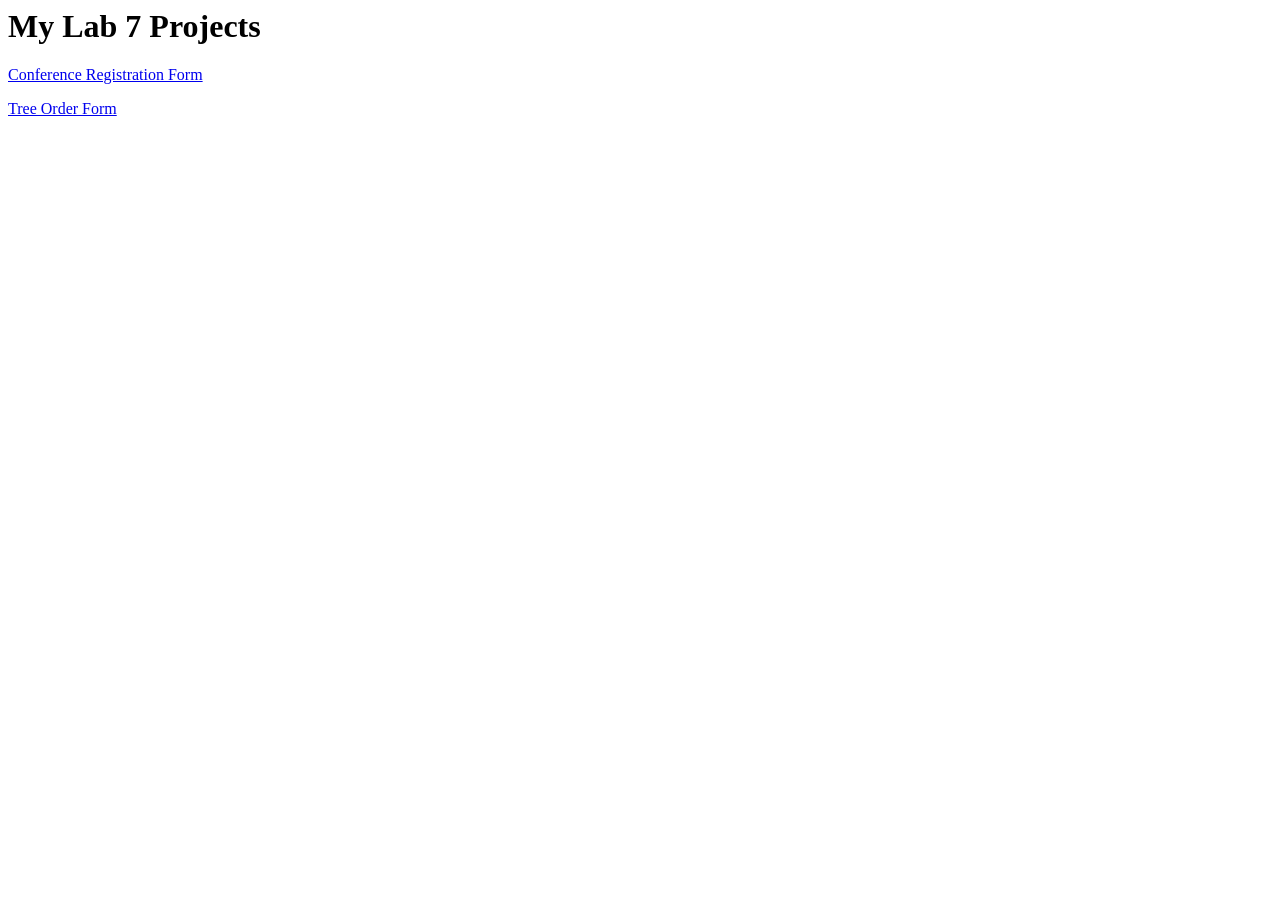
<file: index.html>
<html lang="en">
<head>
  <meta charset="UTF-8">
  <title>Lab 7 Projects</title>
</head>
<body>
  <h1>My Lab 7 Projects</h1>

  <p>
    <a href="ConferenceRegForm/">Conference Registration Form</a>
  </p>

  <p>
    <a href="TreeOrderForm/">Tree Order Form</a>
  </p>
</body>
</html>
</file>
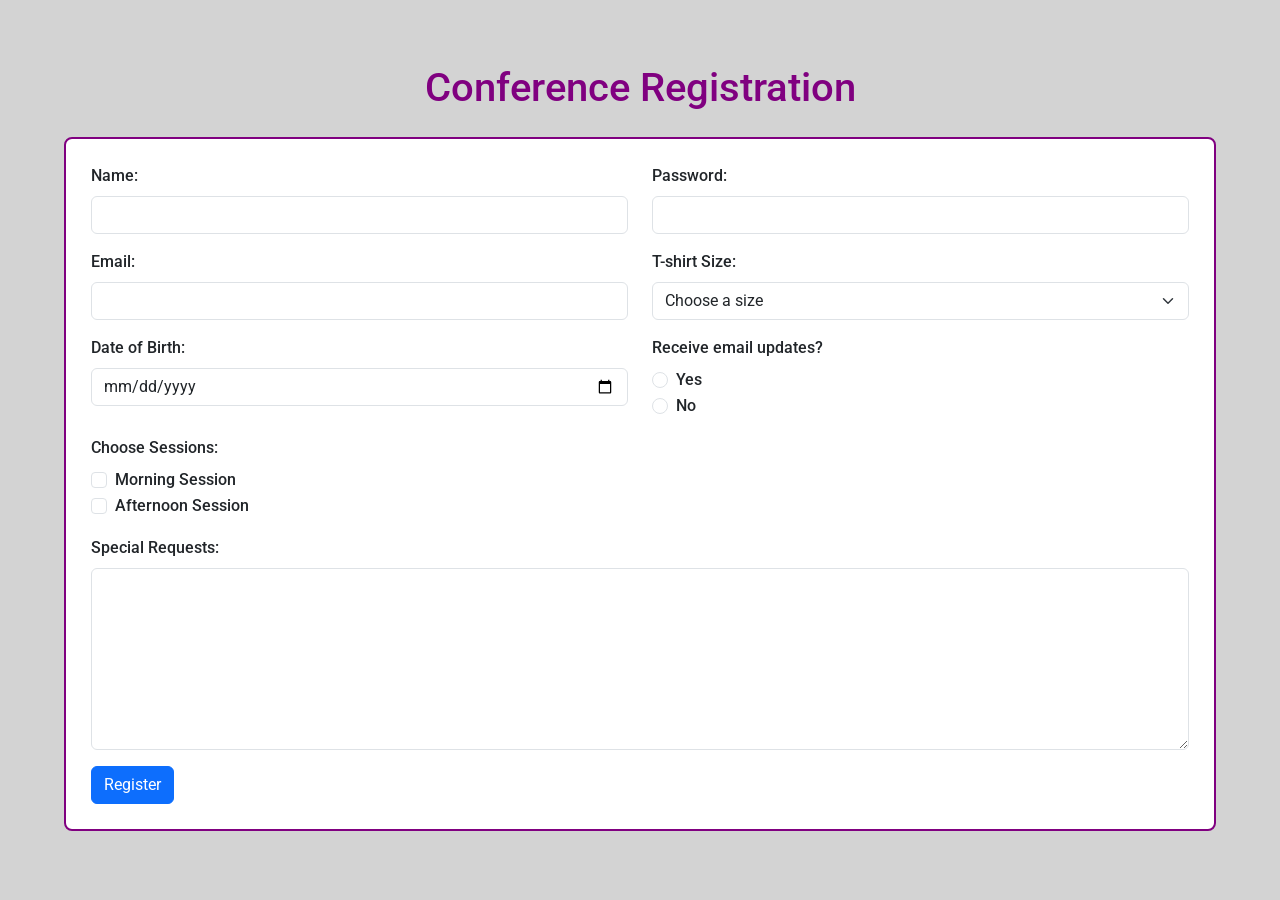
<file: ConferenceRegForm/index.html>
<!DOCTYPE html>
<html lang="en">

<head>
    <meta charset="UTF-8">
    <title>Conference Registration</title>

    <!-- Google Font -->
    <link rel="preconnect" href="https://fonts.googleapis.com">
    <link rel="preconnect" href="https://fonts.gstatic.com" crossorigin>
    <link href="https://fonts.googleapis.com/css2?family=Roboto&display=swap" rel="stylesheet">

    <!-- Bootstrap -->
    <link href="https://cdn.jsdelivr.net/npm/bootstrap@5.3.3/dist/css/bootstrap.min.css" rel="stylesheet">

    <!-- My CSS -->
    <link rel="stylesheet" href="styles.css">
</head>

<body>

    <div class="mt-5">

        <h1>Conference Registration</h1>

        <form>

            <div class="row">

                <!-- Name -->
                <div class="col-md-6 mb-3">
                    <label for="name" class="form-label">Name:</label>
                    <input type="text" id="name" name="name" class="form-control" maxlength="70" required>
                </div>

                <!-- Password -->
                <div class="col-md-6 mb-3">
                    <label for="password" class="form-label">Password:</label>
                    <input type="password" id="password" name="password" class="form-control" required>
                </div>

                <!-- Email -->
                <div class="col-md-6 mb-3">
                    <label for="email" class="form-label">Email:</label>
                    <input type="email" id="email" name="email" class="form-control" required>
                </div>

                <!-- T-shirt Size -->
                <div class="col-md-6 mb-3">
                    <label for="shirt-size" class="form-label">T-shirt Size:</label>
                    <select id="shirt-size" name="shirt-size" class="form-select" required>
                        <option value="">Choose a size</option>
                        <option value="small">Small</option>
                        <option value="medium">Medium</option>
                        <option value="large">Large</option>
                    </select>
                </div>

                <!-- Date of Birth -->
                <div class="col-md-6 mb-3">
                    <label for="dob" class="form-label">Date of Birth:</label>
                    <input type="date" id="dob" name="dob" class="form-control" required>
                </div>

                <!-- Email Updates -->
                <div class="col-md-6 mb-3">
                    <label class="form-label">Receive email updates?</label>

                    <div class="form-check">
                        <input type="radio" id="email-yes" name="email-updates" value="yes" class="form-check-input"
                            required>
                        <label for="email-yes" class="form-check-label">Yes</label>
                    </div>

                    <div class="form-check">
                        <input type="radio" id="email-no" name="email-updates" value="no" class="form-check-input">
                        <label for="email-no" class="form-check-label">No</label>
                    </div>
                </div>

                <!-- Choose Sessions -->
                <div class="col-md-6 mb-3">
                    <label class="form-label">Choose Sessions:</label>

                    <div class="form-check">
                        <input type="checkbox" id="morning" name="sessions" value="morning" class="form-check-input">
                        <label for="morning" class="form-check-label">
                            Morning Session
                        </label>
                    </div>

                    <div class="form-check">
                        <input type="checkbox" id="afternoon" name="sessions" value="afternoon"
                            class="form-check-input">
                        <label for="afternoon" class="form-check-label">
                            Afternoon Session
                        </label>
                    </div>
                </div>

                <!-- Special Requests -->
                <div class="col-md-12 mb-3">
                    <label for="requests" class="form-label">
                        Special Requests:
                    </label>

                    <textarea id="requests" name="requests" class="form-control" rows="7" cols="70"></textarea>
                </div>

                <!-- Submit -->
                <div class="col-md-12">
                    <button type="button" id="register-button" class="btn btn-primary">Register</button>
                </div>

            </div>

        </form>

    </div>

    <script>

        let nameInput = document.querySelector('#name')
        let passwordInput = document.querySelector('#password')
        let emailInput = document.querySelector('#email')
        let shirtSizeInput = document.querySelector('#shirt-size')
        let dobInput = document.querySelector('#dob')
        let emailYesInput = document.querySelector('#email-yes')
        let emailNoInput = document.querySelector('#email-no')
        let morningInput = document.querySelector('#morning')
        let afternoonInput = document.querySelector('#afternoon')
        let requestsInput = document.querySelector('#requests')
        let registerButton = document.querySelector('#register-button')

        registerButton.addEventListener('click', function () {

            // Read the form values.
            let name = nameInput.value
            let password = passwordInput.value
            let email = emailInput.value
            let tShirtSize = shirtSizeInput.value
            let dateOfBirth = dobInput.value
            let receiveEmailUpdates = emailYesInput.checked
            let specialRequests = requestsInput.value

            let errors = []

            // Check that all required fields are completed.
            if (name === '') {
                errors.push('Please enter your name.')
            }

            if (password === '') {
                errors.push('Please enter your password.')
            }

            if (email === '') {
                errors.push('Please enter your email.')
            }

            if (tShirtSize === '') {
                errors.push('Please choose a T-shirt size.')
            }

            if (dateOfBirth === '') {
                errors.push('Please enter your date of birth.')
            }

            if (!emailYesInput.checked && !emailNoInput.checked) {
                errors.push('Please choose whether to receive email updates.')
            }

            if (!morningInput.checked && !afternoonInput.checked) {
                errors.push('Please select at least one session.')
            }

            // Display errors if the form is incomplete.
            if (errors.length > 0) {
                alert(errors.join('\n'))
                return
            }

            // Store the selected sessions in an array.
            let sessionsAttended = []

            if (morningInput.checked) {
                sessionsAttended.push('morning')
            }

            if (afternoonInput.checked) {
                sessionsAttended.push('afternoon')
            }

            // Create the registration object.
            let registration = {
                name: name,
                password: password,
                email: email,
                tShirtSize: tShirtSize,
                dateOfBirth: dateOfBirth,
                receiveEmailUpdates: receiveEmailUpdates,
                sessionsAttended: sessionsAttended,
                specialRequests: specialRequests
            }

            // Display the registration object in the console.
            console.log(registration)

        })

    </script>

</body>

</html>
</file>
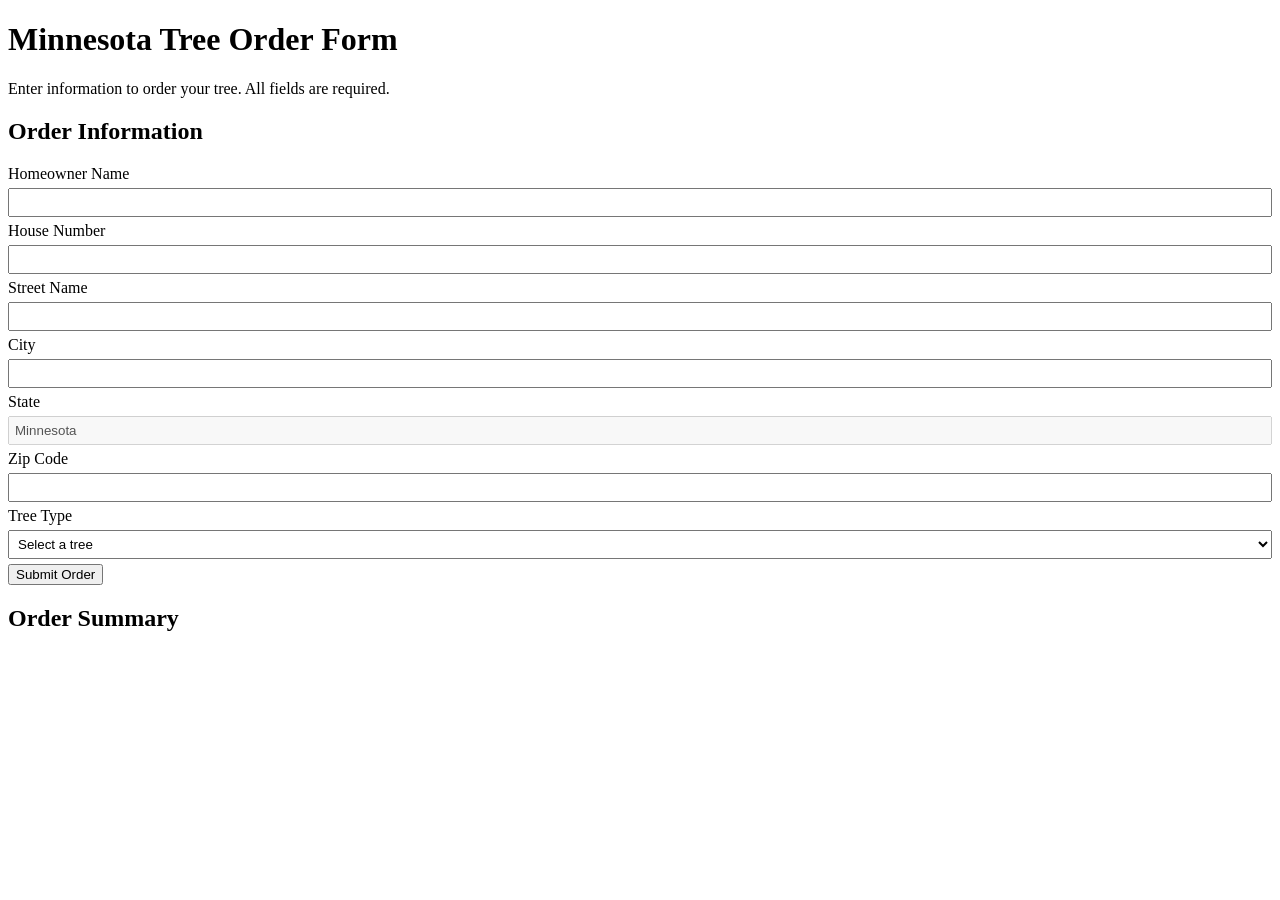
<file: TreeOrderForm/index.html>
<!DOCTYPE html>
<html lang="en">

<head>
    <title>Tree Order Form</title>

    <style>
        input,
        select {
            width: 100%;
            padding: 5px;
            margin: 5px 5px 5px 0px;
            box-sizing: border-box;
        }

        input.error,
        select.error {
            border: 2px red solid;
        }
    </style>

</head>

<body>

    <h1>Minnesota Tree Order Form</h1>

    <p>Enter information to order your tree. All fields are required.</p>

    <h2>Order Information</h2>

    <label for="homeowner-name">Homeowner Name</label><input id="homeowner-name" name="homeowner-name">
    <br>
    <label for="homeowner-house-number">House Number</label><input id="homeowner-house-number"
        name="homeowner-house-number">
    <br>
    <label for="homeowner-street-name">Street Name</label><input id="homeowner-street-name"
        name="homeowner-street-name">
    <br>
    <label for="city">City</label><input id="city" name="city">
    <br>
    <!-- The state is fixed to Minnesota. -->
    <label for="state">State</label><input id="state" name="state" value="Minnesota" disabled>
    <br>
    <label for="zipcode">Zip Code</label><input id="zipcode" name="zipcode">
    <br>

    <label for="tree-type">Tree Type</label>
    <select id="tree-type">
        <option disabled selected value=""> Select a tree </option>
        <option name="tree-type">Cedar</option>
        <option name="tree-type">Maple</option>
        <option name="tree-type">Oak</option>
    </select>
    <br>

    <button id="submit-order">Submit Order</button>

    <h2>Order Summary</h2>

    <p id="order-summary"></p>

    <script>

        // Select the form elements.
        let homeownerNameInput = document.querySelector('#homeowner-name')
        let homeownerHouseNumberInput = document.querySelector('#homeowner-house-number')
        let homeownerStreetNameInput = document.querySelector('#homeowner-street-name')
        let treeTypeSelect = document.querySelector('#tree-type')
        let cityInput = document.querySelector('#city')
        let zipcodeInput = document.querySelector('#zipcode')

        let submitButton = document.querySelector('#submit-order')
        let orderSummaryParagraph = document.querySelector('#order-summary')

        submitButton.addEventListener('click', function () {

            // Get the values entered by the user.
            let name = homeownerNameInput.value
            let houseNumber = homeownerHouseNumberInput.value
            let streetName = homeownerStreetNameInput.value
            let treeType = treeTypeSelect.value
            let city = cityInput.value
            let zipcode = zipcodeInput.value

            // Store validation errors.
            let errors = []

            // Check that all required fields are completed.
            if (name === '') {
                errors.push('Please enter the homeowner name.')
            }

            if (houseNumber === '') {
                errors.push('Please enter the house number.')
            }

            if (streetName === '') {
                errors.push('Please enter the street name.')
            }

            if (city === '') {
                errors.push('Please enter the city.')
            }

            // Check that the ZIP code is numeric and within the Minnesota range.
            if (zipcode === '') {
                errors.push('Please enter the ZIP code.')
            } else if (isNaN(zipcode) || Number(zipcode) < 55001 || Number(zipcode) > 56763) {
                errors.push('Please enter a valid Minnesota ZIP code between 55001 and 56763.')
            }

            if (treeType === '') {
                errors.push('Please select a tree type.')
            }

            // Display errors and stop if the form is invalid.
            if (errors.length > 0) {
                alert(errors.join('\n'))
                return
            }

            // Display the order details when all fields are valid.
            orderSummaryParagraph.textContent = `Homeowner Name: ${name}
                                                 House Number: ${houseNumber}
                                                 Street Name: ${streetName}
                                                 City: ${city}
                                                 State: Minnesota
                                                 ZIP Code: ${zipcode}
                                                 Tree Type: ${treeType}`

        })

    </script>

</body>

</html>
</file>
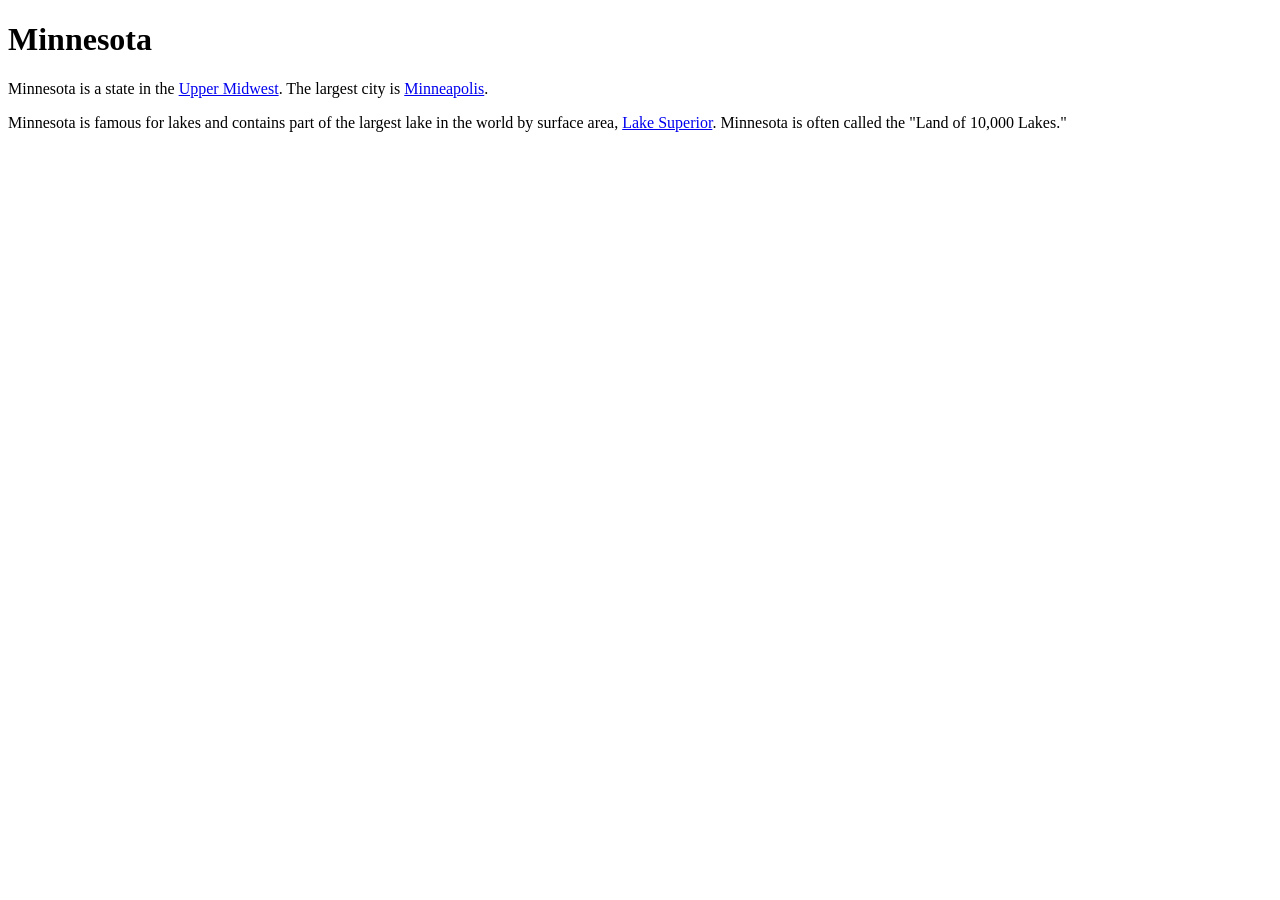
<file: WikipediaProject/wikipediaPopup/Minnesota.html>
<!DOCTYPE html>
<html lang="en">

<head>
    <meta charset="UTF-8">
    <title>Minnesota</title>

    <style>
        #previewPopup {
            visibility: hidden;
            border: 1px gray solid;
            position: absolute;
            font-size: smaller;
            background: whitesmoke;
        }
    </style>
</head>

<body>

    <h1>Minnesota</h1>

    <p>Minnesota is a state in the <a class="page-preview-popup"
            href="https://en.wikipedia.org/wiki/Upper_Midwest">Upper Midwest</a>.
        The largest city is <a class="page-preview-popup"
            href="https://en.wikipedia.org/wiki/Minneapolis">Minneapolis</a>.</p>

    <p>Minnesota is famous for lakes and contains part of the largest lake in the world by surface area,
        <a class="page-preview-popup" href="https://en.wikipedia.org/wiki/Lake_Superior">Lake Superior<a>. Minnesota is
                often called the "Land of 10,000 Lakes."</a></a>
    </p>

    <!-- CSS is used to set visibility: hidden so this popup is not seen unless we change the visibility with JavaScript.

Even though there are 3 links (and could be any number of links) there is only one popup element.
Only one popup will be shown at a time so we can re-use the same element. When the user mouses over a link, the popup
will be moved to their mouse cursor location, and configured to show the link's text and image. -->
    <div id="previewPopup">
        <div id="previewHTML"></div>
        <img id="previewImage">
        <!-- Can disregard warning about no source since we'll set the source with JavaScript -->
    </div>

    <script>

        // Find the popup div, the preview text div, and image element within
        let previewPopup = document.querySelector('#previewPopup')
        let previewPopupHTML = previewPopup.querySelector('#previewHTML')
        let previewImage = previewPopup.querySelector('#previewImage')

        // Find all the popup links on the page. 
        let popupLinks = document.querySelectorAll('.page-preview-popup')

        // For each popup link, and a mouseover listener. When a link is moused over, make a request 
        // to get the preview data from wikipedia, customize the popup content, and show the popup. 

        popupLinks.forEach(function (link) {
            link.addEventListener('mouseover', function (event) {

                console.log(link)
                let linkUrl = link.href
                console.log(linkUrl)

                // TODO Get the href for the link, which will be in the form https://en.wikipedia.org/wiki/Upper_Midwest
                //  need the last part, e.g. "Upper_Midwest" so split by / - what do we get? An array of parts
                //  Get the last element from this array, store in new variable

                let linkParts = linkUrl.split('/')
                console.log(linkParts)

                let pageTitle = linkParts.pop()

                // TODO Generate URL for popup data. The start is always the same, the end is the "Upper_Midwest" part
                //  e.g. https://en.wikipedia.org/api/rest_v1/page/summary/Upper_Midwest
                let previewURL = 'https://en.wikipedia.org/api/rest_v1/page/summary/' + pageTitle //  what to add?

                // make API request, wait for response. 
                fetch(previewURL).then(response => response.json()).then(pagePreviewJson => {

                    console.log(pagePreviewJson)

                    // TODO Process JSON to extract necessary data, 
                    let extractHTML = pagePreviewJson.extract_html // get the value for the property 'extractHTML'
                    console.log(extractHTML)
                    // TODO configure popup - set text and image
                    previewPopupHTML.innerHTML = extractHTML //setting the html to display text

                    let thumbnailImageInfo = pagePreviewJson.thumbnail
                    console.log(thumbnailImageInfo)

                    let thumbnailImageURL = thumbnailImageInfo.source
                    // console.log(thumbnailImageURL)
                    previewImage.src = thumbnailImageURL

                    // position popup where mouse is
                    previewPopup.style.top = event.clientY + 'px'
                    previewPopup.style.left = event.clientX + 'px'

                    // make visible
                    previewPopup.style.visibility = 'visible'

                })

            })

            link.addEventListener('mouseout', function () {
                // hide popup and clear content 
                previewPopup.style.visibility = 'hidden'
                previewPopupHTML.innerHTML = ''
                previewImage.src = ''
            })
        })

    </script>



</body>

</html>
</file>
<file: ConferenceRegForm/styles.css>
body {
    margin: 5%;
    background-color: lightgray;
    font-family: "Roboto", sans-serif;
}

h1 {
    color: purple;
    text-align: center;
    margin-bottom: 25px;
}

form {
    background-color: white;
    padding: 25px;
    border: 2px solid purple;
    border-radius: 8px;
}

label {
    font-weight: 500;
}
</file>
